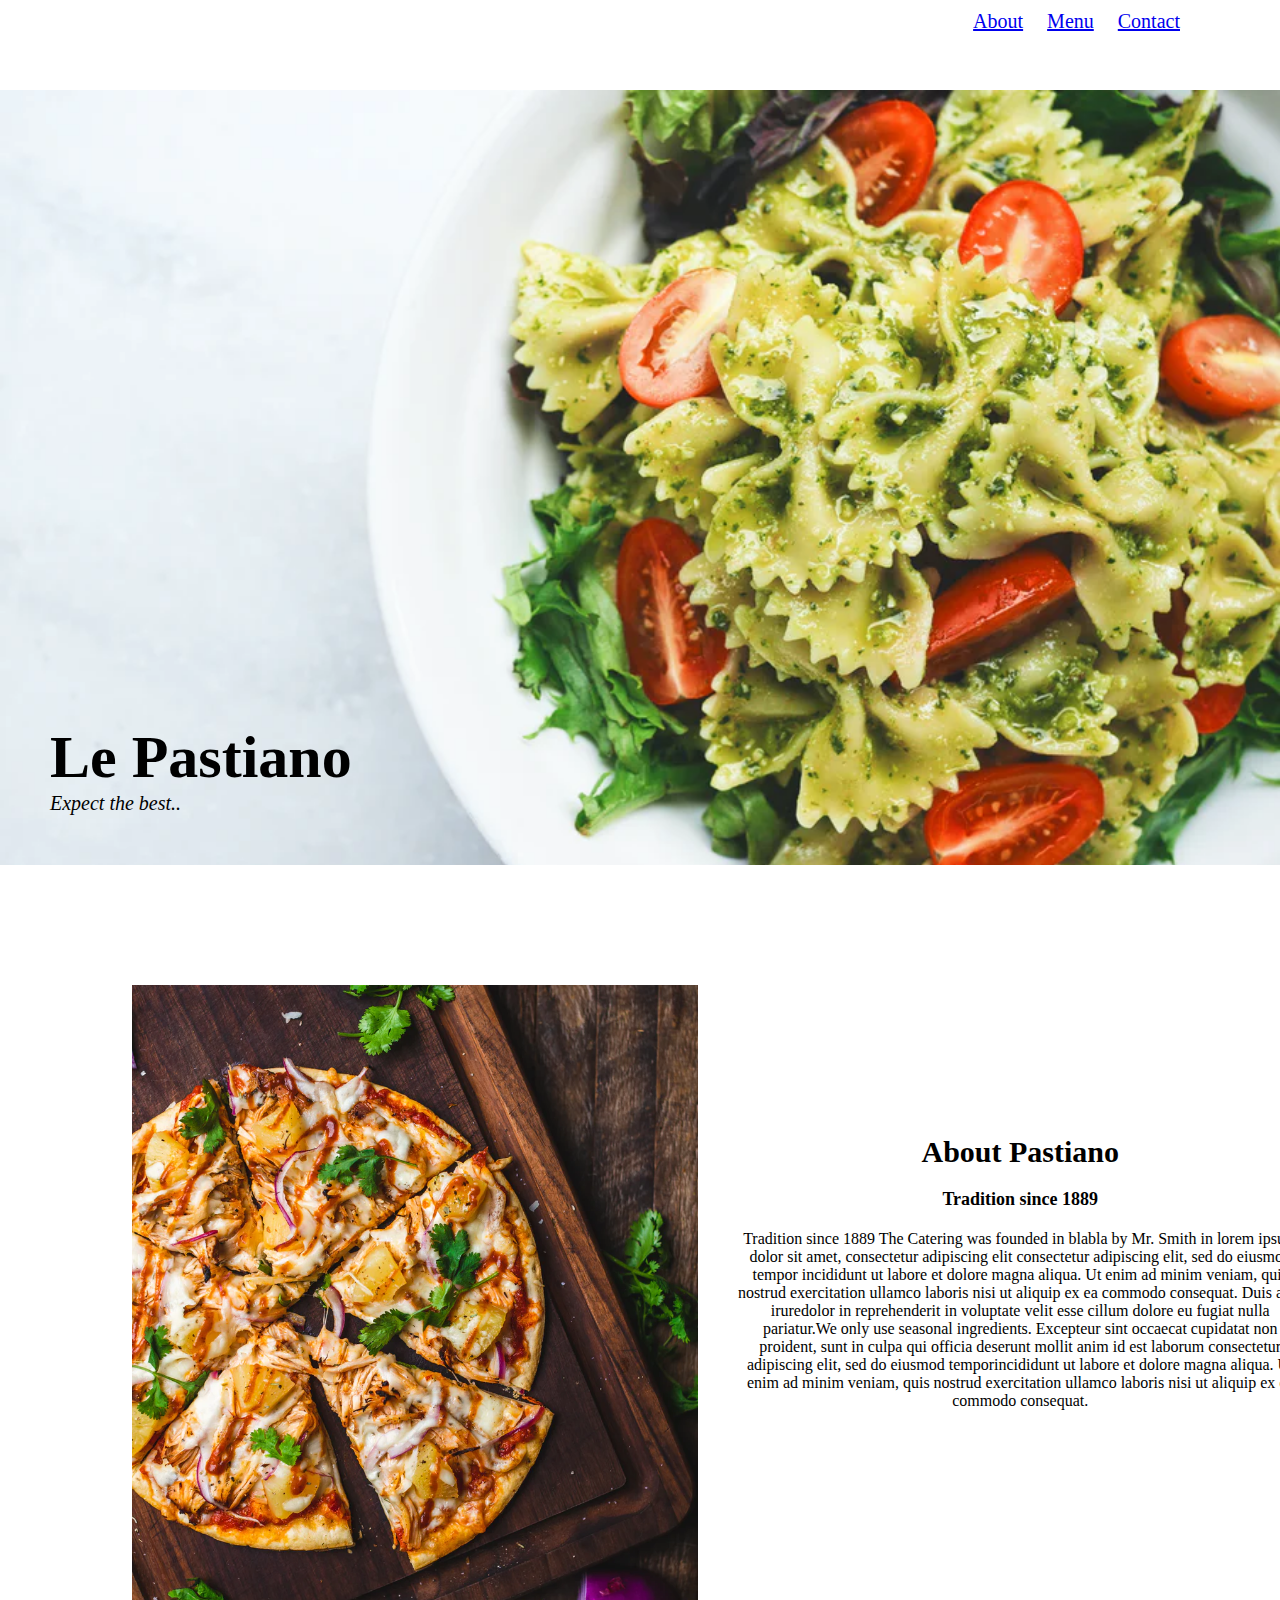
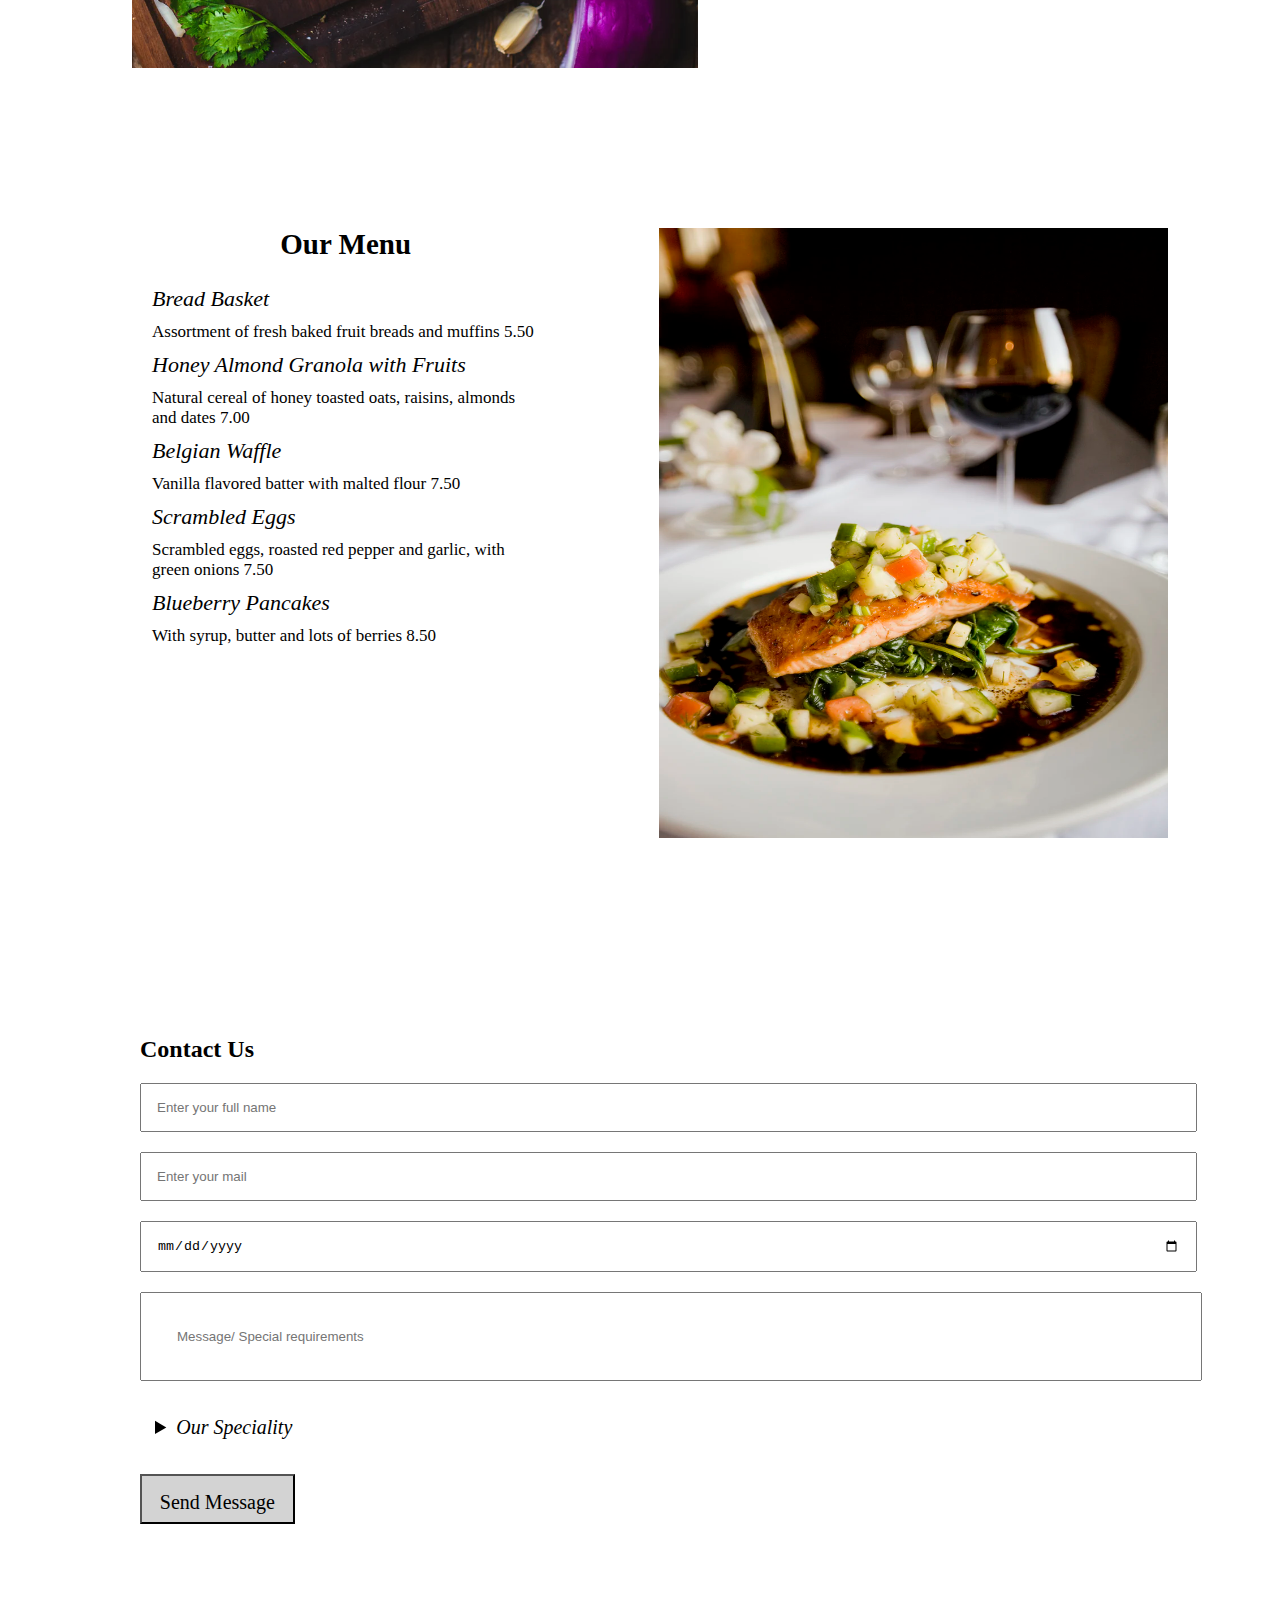
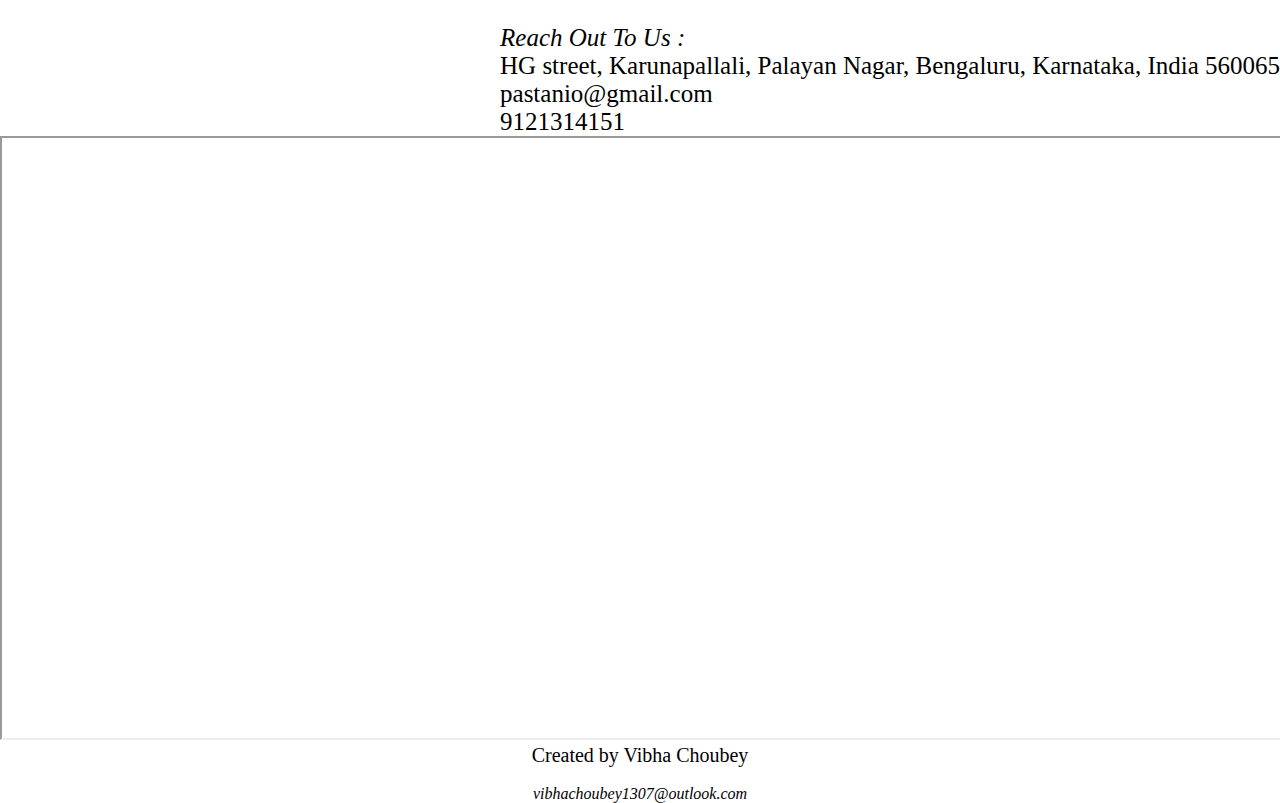
<file: ResponsiveWebsite/index.html>
<!DOCTYPE html>
<html lang="en">
  <head>
    <meta charset="UTF-8" />
    <meta http-equiv="X-UA-Compatible" content="IE=edge" />
    <meta name="viewport" content="width=device-width, initial-scale=1.0" />
    <title>Website Page</title>
    <link rel="stylesheet" href="style.css" />

    <style>
        
        input[type="email"],
        
        input[type="date"] ,
        input[type="text"] ,
        details{
          margin: 0 50px 20px 50px;
          padding: 15px;
          width: 86%;
          height: 90%;
          outline: none;
        
        }
        input[type="textarea"]{
            margin: 0 50px 20px 50px;
          padding: 35px;
          width: 83%;
          height: 90%;
          outline: none;

        }
        input[type="textarea"]:hover {
          background: bisque;
        }
        input[type="text"]:hover {
          background: bisque;
        }
        input[type="email"]:hover {
          background: bisque;
        }

        button {
          background-color: lightgrey;
          color: black;
  
        margin-left:50px;
        
          width:13%;
          height:50px;
           padding-top:7px;
          font-family: "Optium";
          /* padding-right: 0px;
          padding-left: 0px;
           */
          font-size: 20px;
          /* font-weight: bold; */
        }
  
        
  
  
        
      </style>
  </head>
  <body>
    <section class="block1--website">
      <nav class="navbar">
        <ul>
          
        
          <li><a href="#block3--contentHeding">About</a></li>
          <li><a href="#block4--website">Menu</a></li>
          <li><a href="#contact-form">Contact</a></li>
        
        </ul>
      </nav>
    </section>

    <section class="block2--website">
      <div class="container">
        <div class="heading">
          <header>
            <h1 style="color:black;">Le Pastiano</h1>
            <p style="color:black;font-size: 20px;font-style: italic; ">Expect the best..</p>
          </header>
        </div>
        </div>

       
    </section>
    
    <section class="block3--website" id="block3--contentHeding">
      <div class="container1">
        <div class="block3">
          <div class="block3--image">
            <img class="menu1-image" src="1.jpg" />
          </div>
          <div class="block3--content">
              
            <p>
              <h4 class="block3--contentHeding" > About Pastiano </h3>
              <h6 class="block3--contentHeading2"> Tradition since 1889</h5>
              Tradition since 1889 The Catering was founded in
              blabla by Mr. Smith in lorem ipsum dolor sit amet, consectetur
              adipiscing elit consectetur adipiscing elit, sed do eiusmod tempor
              incididunt ut labore et dolore magna aliqua. Ut enim ad minim
              veniam, quis nostrud exercitation ullamco laboris nisi ut aliquip
              ex ea commodo consequat. Duis aute iruredolor in reprehenderit in
              voluptate velit esse cillum dolore eu fugiat nulla pariatur.We
              only use seasonal ingredients. Excepteur sint occaecat cupidatat
              non proident, sunt in culpa qui officia deserunt mollit anim id
              est laborum consectetur adipiscing elit, sed do eiusmod
              temporincididunt ut labore et dolore magna aliqua. Ut enim ad
              minim veniam, quis nostrud exercitation ullamco laboris nisi ut
              aliquip ex ea commodo consequat.
            </p>
          </div>
        </div>
      </div>
    </section>

    <section class="block4--website" id="block4--website">
        <div class="container2">
       
            <div class="block4">
        <div class="block4--content">
            <h5 class="block4--contentHeding"> Our Menu</h5>
            <p>
                <p class="p2"><em>Bread Basket</em></p>
                <p  class="p1">Assortment of fresh baked fruit breads and muffins 5.50</p>
            </p>
            
            <p>
                <p class="p2"> <em>Honey Almond Granola with Fruits</em></p2>

<p  class="p1">Natural cereal of honey toasted oats, raisins, almonds and dates 7.00</p>
            </p>
            <p>
                <p class="p2"><em>Belgian Waffle </em></p>
                <p  class="p1">Vanilla flavored batter with malted flour 7.50</p>
            </p>

            <p>
                <p class="p2"><em>Scrambled Eggs</em></p>
                <p  class="p1">Scrambled eggs, roasted red pepper and garlic, with green onions 7.50</p>
            </p>
            <p>
                <p class="p2"><em>Blueberry Pancakes</em></p>
                <p  class="p1">With syrup, butter and lots of berries 8.50</p>
            </p>





        </div>
        <div class="block4--image">
            <img class="menu2--image" src="2.jpg">

        </div>
    </div>
</div>
    </section>

    <section class="contact-form" id="contact-form">
        <div class="container-contact">

            <h2 style="margin-left:50px; margin-bottom:20px">Contact Us</h2>
            <!-- <p>Please fill the below details.</p> -->
            <form action="" method="post">
                <label for="fullname"></label>
              <input type="text" name="fullName" placeholder="Enter your full name" />
      
              <label for="email"></label>
              <input
                type="email"
                name="email"
                placeholder="Enter your mail"
                required
              />
              
              
              <label for="dod"></label>
              <input type="date" name="date" >

              <label for="message"></label>
              <input type="textarea" name="message" placeholder="Message/ Special requirements">
              
              <details>
                <summary style="font-size:20px;font-family:'Optima' ; font-style: italic;">Our Speciality</summary>
                <p style="margin-top: 15px;font-size: 20px;"> Excepteur sint occaecat cupidatat non proident, sunt in culpa qui officia deserunt mollit anim id est laborum consectetur adipiscing elit, sed do eiusmod temporincididunt ut labore et dolore magna aliqua. Ut enim ad minim veniam, quis nostrud exercitation ullamco laboris nisi ut aliquip ex ea commodo consequat.</p>
              </details>
      

       
      
              <button type="submit">Send Message</button>
              
            </form>
            

        </div>






    </section>



    <section class="footer-Content">
      <footer>

        <section class="footer-Content2">
            <div class="footer2">
                <p style="font-style: italic;"> Reach Out To Us : </p>
                <p>HG street, Karunapallali, Palayan Nagar, Bengaluru, Karnataka, India 560065
                </p>
                <email>pastanio@gmail.com</email>
                <br>
                <phone>9121314151</phone>
            </div>
        </section>

          <section class="location">
              <div class="location-division">
        <iframe id="inlineFrameExample"
        title="Inline Frame Example"
        width="100%"
        height="600px"
        src="https://www.openstreetmap.org/export/embed.html?bbox=-0.004017949104309083%2C51.47612752641776%2C0.00030577182769775396%2C51.478569861898606&layer=mapnik">
    </iframe>
</div>
</section>
<p style="text-align:center;font-size: 20px;font-family: Optima;">Created by Vibha Choubey</p>
<br>
<p style="text-align:center;font-style: italic;">vibhachoubey1307@outlook.com</p>

      </footer>
    </section>
  </body>
</html>
</file>
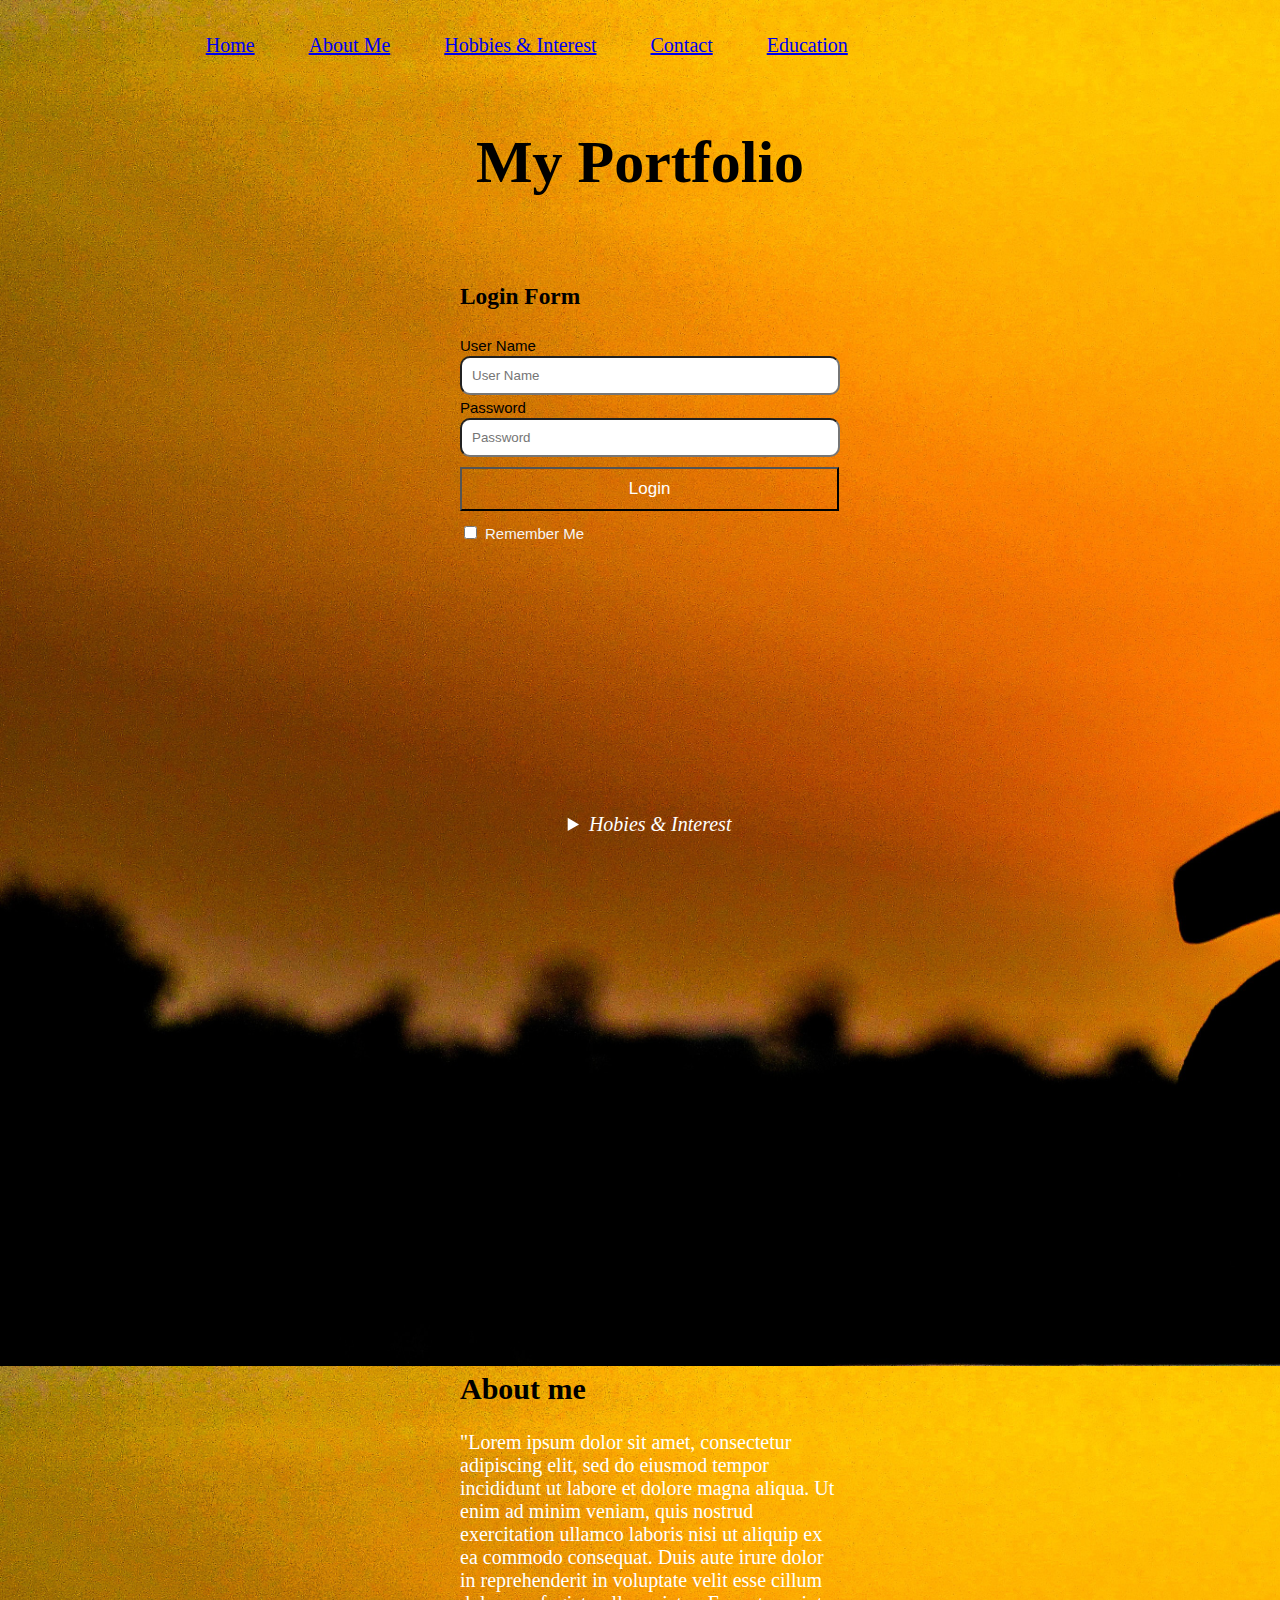
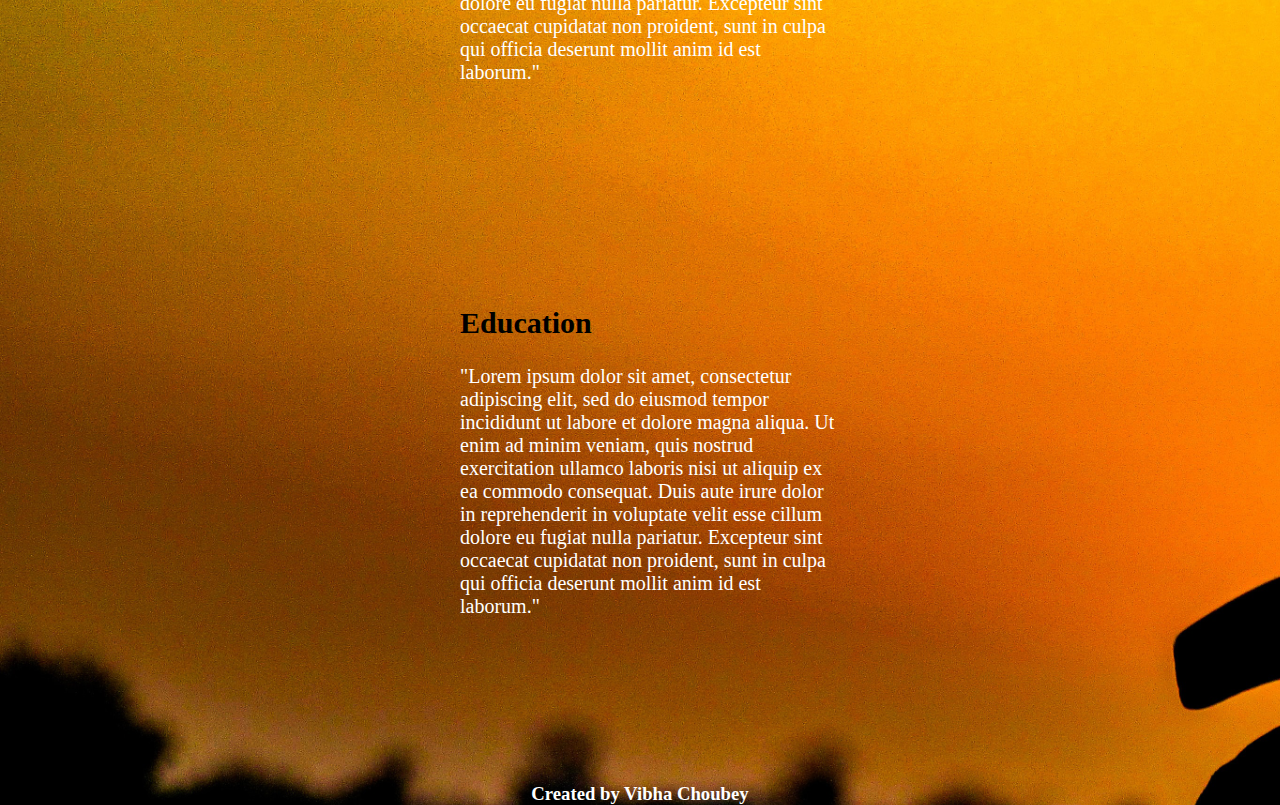
<file: LandingPage.html>
<!DOCTYPE html>
<html lang="en">
  <head>
    <meta charset="UTF-8" />
    <meta http-equiv="X-UA-Compatible" content="IE=edge" />
    <meta name="viewport" content="width=device-width, initial-scale=1.0" />
    <title>Landing Page</title>
    <link rel="stylesheet" href="styleNew.css" />
  </head>
  <body>
    <section class="block1--portfolio">
      <nav class="navbar">
        <ul>
          <li><a href="#">Home</a></li>
          <li><a href="#aboutme">About Me</a></li>

          <li><a href="#hobbies">Hobbies & Interest</a></li>
          <li><a href="ContactForm.html">Contact</a></li>
          <li><a href="#education">Education</a></li>
        </ul>
      </nav>
    </section>

    <section class="block2--portfolio">
      <div class="container">
        <div class="portfolio__heading">
          <h1>My Portfolio</h1>
        </div>

        <div class="portfolio_login-form">
          <form action="/blankPage.html" method="get" target="_blank">
            <h3>Login Form</h3>
            <label for="UserName">User Name</label>
            <input
              type="text"
              name="UserName"
              id="UserName"
              placeholder="User Name"
            />
            <label for="Password">Password</label>
            <input
              type="password"
              name="Password"
              id="Password"
              placeholder="Password"
            />

            <button type="Submit">Login</button>

            <input type="checkbox" id="check" />
            <span>Remember Me</span>
          </form>
        </div>
      </div>
    </section>

    <section class="block4--portfolio--hobbies" id="hobbies">
      <div>
        <details>
          <summary
            style="font-size: 20px; font-family: 'Optima'; font-style: italic"
          >
            Hobies & Interest
          </summary>
          <p style="margin-top: 15px; font-size: 20px">
            Excepteur sint occaecat cupidatat non proident, sunt in culpa qui
            officia deserunt mollit anim id est laborum consectetur adipiscing
            elit, sed do eiusmod temporincididunt ut labore et dolore magna
            aliqua. Ut enim ad minim veniam, quis nostrud exercitation ullamco
            laboris nisi ut aliquip ex ea commodo consequat.
          </p>
        </details>
      </div>
    </section>

    <section class="block3--portfolio--aboutMe" id="aboutme">
      <div>
        <article>
          <h2>About me</h2>
          "Lorem ipsum dolor sit amet, consectetur adipiscing elit, sed do
          eiusmod tempor incididunt ut labore et dolore magna aliqua. Ut enim ad
          minim veniam, quis nostrud exercitation ullamco laboris nisi ut
          aliquip ex ea commodo consequat. Duis aute irure dolor in
          reprehenderit in voluptate velit esse cillum dolore eu fugiat nulla
          pariatur. Excepteur sint occaecat cupidatat non proident, sunt in
          culpa qui officia deserunt mollit anim id est laborum."
        </article>
      </div>
    </section>

    <section class="education" id="education">
      <div>
        <h2>Education</h2>
        "Lorem ipsum dolor sit amet, consectetur adipiscing elit, sed do eiusmod
        tempor incididunt ut labore et dolore magna aliqua. Ut enim ad minim
        veniam, quis nostrud exercitation ullamco laboris nisi ut aliquip ex ea
        commodo consequat. Duis aute irure dolor in reprehenderit in voluptate
        velit esse cillum dolore eu fugiat nulla pariatur. Excepteur sint
        occaecat cupidatat non proident, sunt in culpa qui officia deserunt
        mollit anim id est laborum."
      </div>
    </section>

    <section class="block5--portfolio">
      <footer>
        <h3>Created by Vibha Choubey</h3>
      </footer>
    </section>
  </body>
</html>
</file>
<file: ResponsiveWebsite/style.css>
* {
  padding: 0;
  margin: 0;
}
.container {
  flex-direction: column;
  justify-content: flex-end;
  display: flex;
  width: 1000px;

  height: 100%;
  /* padding-right: 800px; */
}

.block2--website {
  display: flex;

  padding: 50px;
  color: white;
  font-size: 20px;
  font-family: "Trebuchet MS", "Lucida Sans Unicode", "Lucida Grande",
    "Lucida Sans", Arial, sans-serif;
  background-image: url(photo-1473093295043-cdd812d0e601.webp);
  background-size: cover;
  height: 75vh;
  margin-bottom: px;
}
.block1--website {
  display: flex;
  justify-content: center;
  margin-bottom: 0px;
}
.container1 {
  padding-left: 12px;
  padding-right: 12px;
  margin-left: auto;
  margin-right: auto;
  width: 1291px;
  margin-bottom: 100px;
  margin-top: 100px;
  padding-top: 20px;
  padding-bottom: 15px;
}
.block3 {
  display: flex;
  justify-content: space-between;
  margin-bottom: 30px;
}
.block3--image {
  display: flex;
  margin-right: 40px;
  margin-left: 120px;

  flex: 50%;
}
.heading {
  font-size: 30px;
  font-family: "Optima";
}
.block3--content {
  display: flex;
  flex: 50%;
  font-family: "Baskerville";
  text-align: center;
  margin-top: 150px;
  flex-direction: column;
}
.block3--contentHeding {
  font-size: 30px;
  margin-bottom: 20px;
  font-family: "Optima";
}
.block3--contentHeading2 {
  margin-bottom: 20px;
  font-size: 18px;
  font-family: "Avanta Garde";
}
.block3--content p h3 {
  text-align: center;
  margin-top: 50px;
  display: flex;
}
.block3--image img {
  height: 100%;
  width: 100%;
}
.container2 {
  padding-left: 12px;
  padding-right: 12px;
  margin-left: auto;
  margin-right: auto;
  margin-top: 70px;
  padding-top: 15px;
  padding-bottom: 25px;
}
.block4 {
  display: flex;
  justify-content: space-between;
}
.block4--content {
  margin-left: 140px;
  margin-bottom: 0px;
}
.block4--contentHeding {
  margin-bottom: 25px;
  font-size: 29px;
  text-align: center;
  font-family: "Optima";
}

.p1 {
  font-size: 17px;
}
.p2 {
  font-size: 22px;
  margin-bottom: 10px;
  margin-top: 10px;
  font-family: "Baskerville";
}

.block4--image {
  display: flex;
  /* margin-right: 10px;
  margin-left: 100px; */
  margin-right: 100px;
  margin-left: 120px;

  flex: 50%;
}
.block4--image img {
  height: 80%;
  width: 100%;
}
.navbar {
  width: 200%;
  height: 90px;
}
.navbar ul {
  float: right;
  margin-right: 90px;
  margin-left: 10px;
}
.navbar ul li {
  margin: 10px;

  display: inline-block;
  font-size: 20px;
  font-family: "Optima";
  color: black;
}
.navbar ul a:hover {
  background-color: goldenrod;
  border-radius: 2px;
}
.container-contact {
  margin-left: 90px;
  margin-top: 0px;
  margin-bottom: 100px;
  padding-top: 20px;
}
.footer2 {
  font-size: 25px;
  float: right;
  margin-right: 0px;
}
</file>
<file: styleNew.css>
.portfolio__heading {
  display: flex;
  justify-content: center;
  color: black;
  font-size: 30px;
  font-family: Cambria, Cochin, Georgia, Times, "Times New Roman", serif;
}

body {
  background-image: url("test.jpg");
  background-size: cover;
  height: 150vh;
}
.portfolio_login-form {
  display: flex;
  justify-content: center;

  border-radius: 10px;
  height: 300px;
  margin: 20px 50px 80px 100px;

  width: 30%;
  margin-left: 450px;
  padding: 2px;
  font-size: 20px;
  font-family: Verdana;
}
.navbar {
  width: 70%;
  height: 80px;
}
.navbar ul {
  float: right;
  margin-right: 20px;
}
.navbar ul li {
  display: inline-block;
  margin: 10px;
  font-size: 20px;
}
.navbar a:hover {
  background: wheat;
  border-radius: 2px;
}
.navbar ul a {
  font-size: 20px;
  padding: 15px;
}

#UserName {
  width: 94%;
  border-radius: 10px;
  padding: 10px;

  font-family: Verdana, Geneva, Tahoma, sans-serif;
}
label {
  font-family: Verdana, Geneva, Tahoma, sans-serif;
  font-size: 15px;
}

#Password {
  width: 94%;
  border-radius: 10px;
  padding: 10px;
}
button {
  padding: 10px 15px 30px 15px;
  margin: 10px 20px 10px 0;
  width: 100%;
  height: 30px;
  text-align: center;
  background-color: transparent;
  font-family: Verdana, Geneva, Tahoma, sans-serif;
  font-size: 17px;
  color: white;
}
#check {
  font-size: 79px;
  font-family: Verdana, Geneva, Tahoma, sans-serif;
  font-weight: bold;
}
span {
  font-size: 15px;
  font-family: Verdana, Geneva, Tahoma, sans-serif;
  margin-top: 20px;
  color: whitesmoke;
}

.block3--portfolio--aboutMe {
  display: flex;
  justify-content: center;
  color: white;

  border-radius: 10px;
  height: 300px;
  margin: 230px 50px 80px 100px;

  width: 30%;
  margin-left: 450px;
  padding: 2px;
  font-size: 20px;
  font-family: Verdana;
}
.block3--portfolio--aboutMe h2 {
  color: black;
}
.block4--portfolio--hobbies {
  display: flex;
  justify-content: center;
  color: white;

  border-radius: 10px;
  height: 300px;
  margin: 250px 50px 80px 100px;

  width: 30%;
  margin-left: 450px;
  padding: 2px;
  font-size: 20px;
  font-family: Verdana;
}
.education {
  display: flex;
  justify-content: center;
  color: white;

  border-radius: 10px;
  height: 300px;
  margin: 230px 50px 80px 100px;

  width: 30%;
  margin-left: 450px;
  padding: 2px;
  font-size: 20px;
  font-family: Verdana;
}
.education h2 {
  color: black;
}
.block5--portfolio {
  text-align: center;
  color: white;
  margin-top: 200px;
}
</file>
